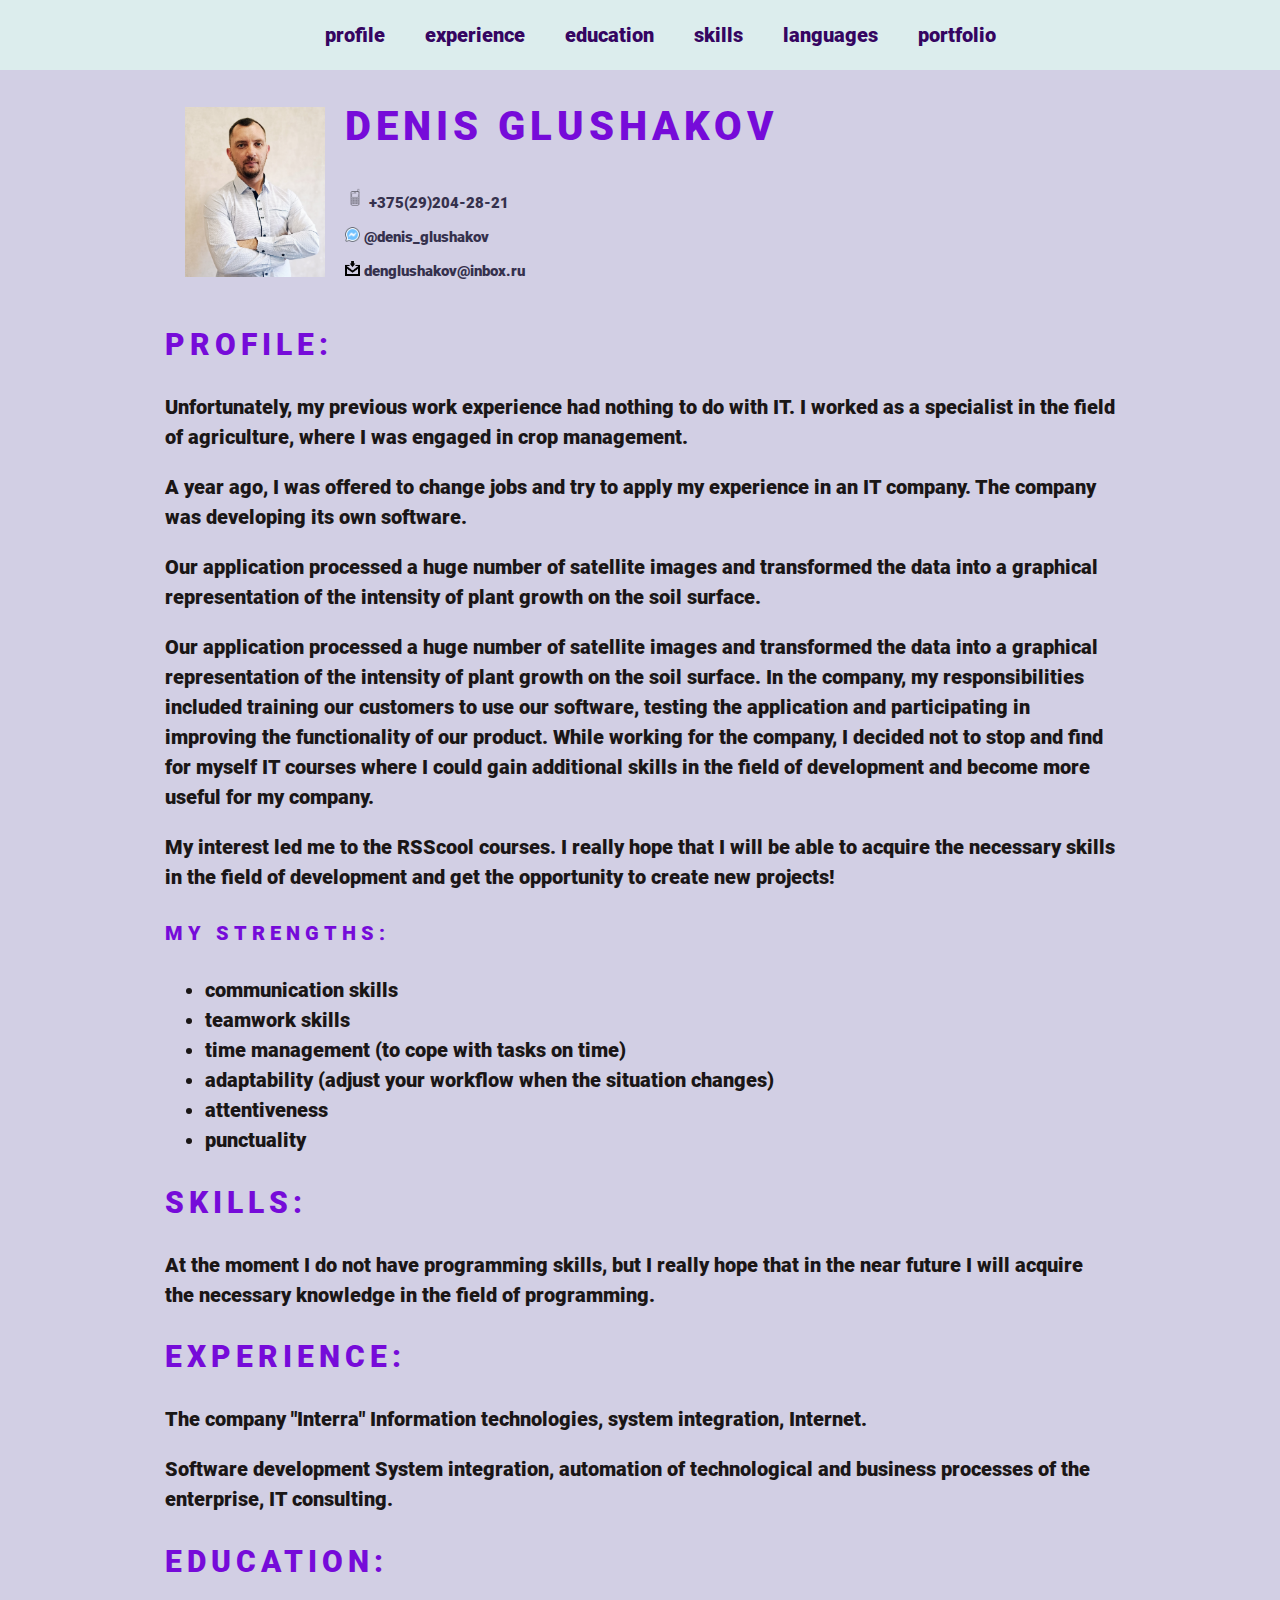
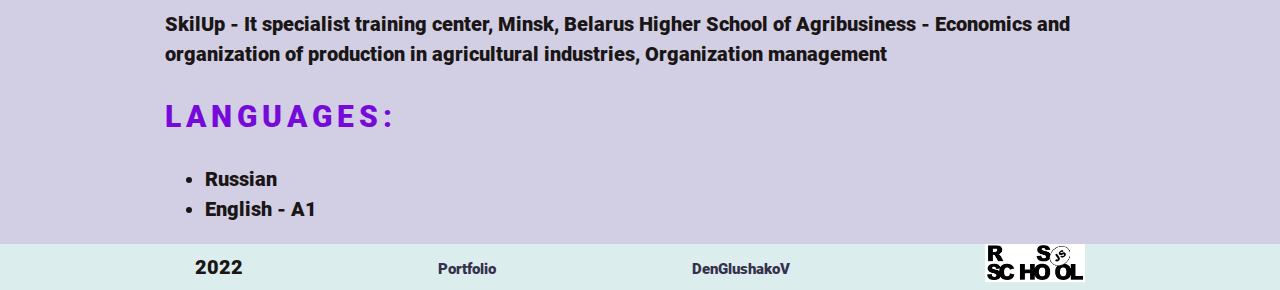
<file: index.html>
<!DOCTYPE html>
<html lang="en">

<head>
    <meta charset="UTF-8">
    <meta http-equiv="X-UA-Compatible" content="IE=edge">
    <meta name="viewport" content="width=device-width", initial-scale="1.0">
    <title>CV</title>
    <link rel="icon" href="assets/favicon/icons8-мужчина-с-желтыми-очками-100.ico">
    <link rel="stylesheet" href="style.css">
</head>

<body>
    <header>
        <div class="container">
            <nav class="nav">
                <ul class="nav-list">
                    <li class="nav-item"><a href="#profile" class="nav-link">profile</a></li>
                    <li class="nav-item"><a href="#experience" class="nav-link">experience</a></li>
                    <li class="nav-item"><a href="#education" class="nav-link">education</a></li>
                    <li class="nav-item"><a href="#skills" class="nav-link">skills</a></li>
                    <li class="nav-item"><a href="#languages" class="nav-link">languages</a></li>
                    <li class="nav-item"><a href="#portfolio" class="nav-link">portfolio</a></li>
                </ul>
            </nav>
        </div>
    </header>

    <main class="main-container">
        <div class="container">
            <div class="contacts">
                <img class="avatar" src="assets/img/Фото2.jpg" alt="Avatar" title="Denis Glushakov">
                <section class="section-title">
                    <h1>Denis Glushakov</h1>
                </section>
                <ul>
                    <li class="icon-list"><img src="assets/favicon/icons8-сотовый-телефон-100.png" alt="phone"
                            width="20"><a href="tel:+375(29)204-28-21"> +375(29)204-28-21 </a></li>
                    <li class="icon-list"><img src="assets/favicon/icons8-facebook-messenger-128.ico" alt="telegram"
                            width="15"><a href="https://t.me/denis_glushakov"> @denis_glushakov </a></li>
                    <li class="icon-list"><img src="assets/favicon/icons8-вход-в-gmail-96.ico" alt="email" width="15"><a
                            href="mailto:denglushakov@inbox.ru"> denglushakov@inbox.ru </a></li>
                </ul>
            </div>
            <section class="section">
                <section class="section-title" id="profile">
                    <h2>Profile:</h2>
                </section>
                <p>Unfortunately, my previous work experience had nothing to do with IT. I worked as a specialist in the
                    field of agriculture, where I was engaged in crop management.</p>
                <p>A year ago, I was offered to change jobs and try to apply my experience in an IT company. The company
                    was developing its own software.</p>
                <p>Our application processed a huge number of satellite images and transformed the data into a graphical
                    representation of the intensity of plant growth on the soil surface.</p>
                <p>Our application processed a huge number of satellite images and transformed the data into a graphical
                    representation of the intensity of plant growth on the soil surface. In the company, my
                    responsibilities included training our customers to use our software, testing the application and
                    participating in improving the functionality of our product. While working for the company, I
                    decided not to stop and find for myself IT courses where I could gain additional skills in the field
                    of development and become more useful for my company.</p>
                <p>My interest led me to the RSScool courses. I really hope that I will be able to acquire the necessary
                    skills in the field of development and get the opportunity to create new projects!</p>
                <section class="section-title">
                    <h4>My strengths:</h4>
                </section>
                <ul>
                    <li>communication skills</li>
                    <li>teamwork skills</li>
                    <li>time management (to cope with tasks on time)</li>
                    <li>adaptability (adjust your workflow when the situation changes)</li>
                    <li>attentiveness</li>
                    <li>punctuality</li>
                </ul>
            </section>
            <section class="section">
                <section class="section-title" id="skills">
                    <h2>Skills:</h2>
                </section>
                <p>At the moment I do not have programming skills, but I really hope that in the near future I will
                    acquire the necessary knowledge in the field of programming.</p>
            </section>
            <section class="section">
                <section class="section-title" id="experience">
                    <h2>Experience:</h2>
                </section>
                <p>The company "Interra"
                    Information technologies, system integration, Internet.</p>

                <p>Software development
                    System integration, automation of technological and business processes of the enterprise, IT
                    consulting.</p>
            </section>
            <section class="section">
                <section class="section-title" id="education">
                    <h2>Education:</h2>
                </section>
                <p>SkilUp - It specialist training center, Minsk, Belarus
                    Higher School of Agribusiness - Economics and organization of production in agricultural industries,
                    Organization management</p>
            </section>
            <section class="section">
                <section class="section-title" id="languages">
                    <h2>Languages:</h2>
                </section>
                <ul>
                    <li><b>Russian</b></li>
                    <li><b>English</b> - А1</li>
                </ul>
            </section>
        </div>
    </main>

    <footer>
        <div>2022</div>
        <div id="portfolio"><a href="https://denglushakov.github.io/rsschool-cv/">Portfolio</a></div>
        <div><a href="https://github.com/DenGlushakoV">DenGlushakoV</a></div>
        <div><a href="https://rs.school/js-stage0/"><img src="assets/img/Screenshot_1.png" alt="Logo" title="RSschool"
                    width="100"></a></div>
    </footer>
</body>

</html>
</file>
<file: style.css>
@font-face {
    font-family: 'Roboto';
    src: url("assets/fonts/Roboto-Black.ttf"); 
}

@font-face {
    font-family: 'Roboto';
    src: url('assets/fonts/Roboto-BlackItalic.ttf');
    font-weight: 100;
}

@font-face {
    font-family: 'Roboto';
    src: url(assets/fonts/Roboto-Medium.ttf);
    font-weight: 300;
}

@media (max-width: 768px) {
    .section {
        width: 100%;
    }
}

body { 
    margin: 0;
    padding: 0;
    background-color: rgb(210, 207, 228);
}

body {
    line-height: 1.5;
    font-family: 'Roboto', sans-serif;
    font-weight: 400;
    font-size: 20px;
    color: rgb(26, 22, 22);
}

body {
    display: flex;
    flex-direction: column;
    justify-content: space-between;
}

header {
    display: flex;
    justify-content: center;
    background-color: rgb(220, 237, 237);
}

footer {
    display: flex;
    align-items: center;
    justify-content: space-evenly;
    background-color: rgb(220, 237, 237);
}

* {
    box-sizing: border-box;
}

html {
    scroll-behavior: smooth;
}

.nav-list {
    list-style: none;
}

.nav-list {
    display: flex;
    justify-content: flex-end;
    align-items: center;
}

.nav-link {
    color: rgb(53, 5, 97);
    font-size: 20px;
    font-weight: 600;
    padding: 0 20px;
    line-height: 1.5;
    text-decoration: none;
    transition: color 0.3s;
}

.nav-link:hover {
    color: rgb(238, 227, 61);
}

.list-footer ul {
    display: inline;
    list-style: none;
}

.main-container {
    display: flex;
    flex-wrap: wrap;
}

.section-title {
    font-size: 20px;
    font-weight: 400;
    text-transform: uppercase;
    letter-spacing: 5px;
    color: rgb(118, 11, 217);    
}

.container {
    max-width: 950px;
    margin: 0 auto;
}

a {
    text-decoration: none;
    font-size: 15px;
    color: rgb(53, 49, 77);
}

h3::before {

    content: "";
    border-bottom: 5px;
    border: 1px solid rgb(187, 100, 237);
}

.contacts {
    width: 1000px;
    height: 200px;
}

.avatar {
    width: 180px;
    height: 200px;
    float: left;
    padding: 10px 20px 20px 20px;
        
}


.icon-list {
    list-style-type: none;
    margin: 0;
    padding: 2px;

}
</file>
